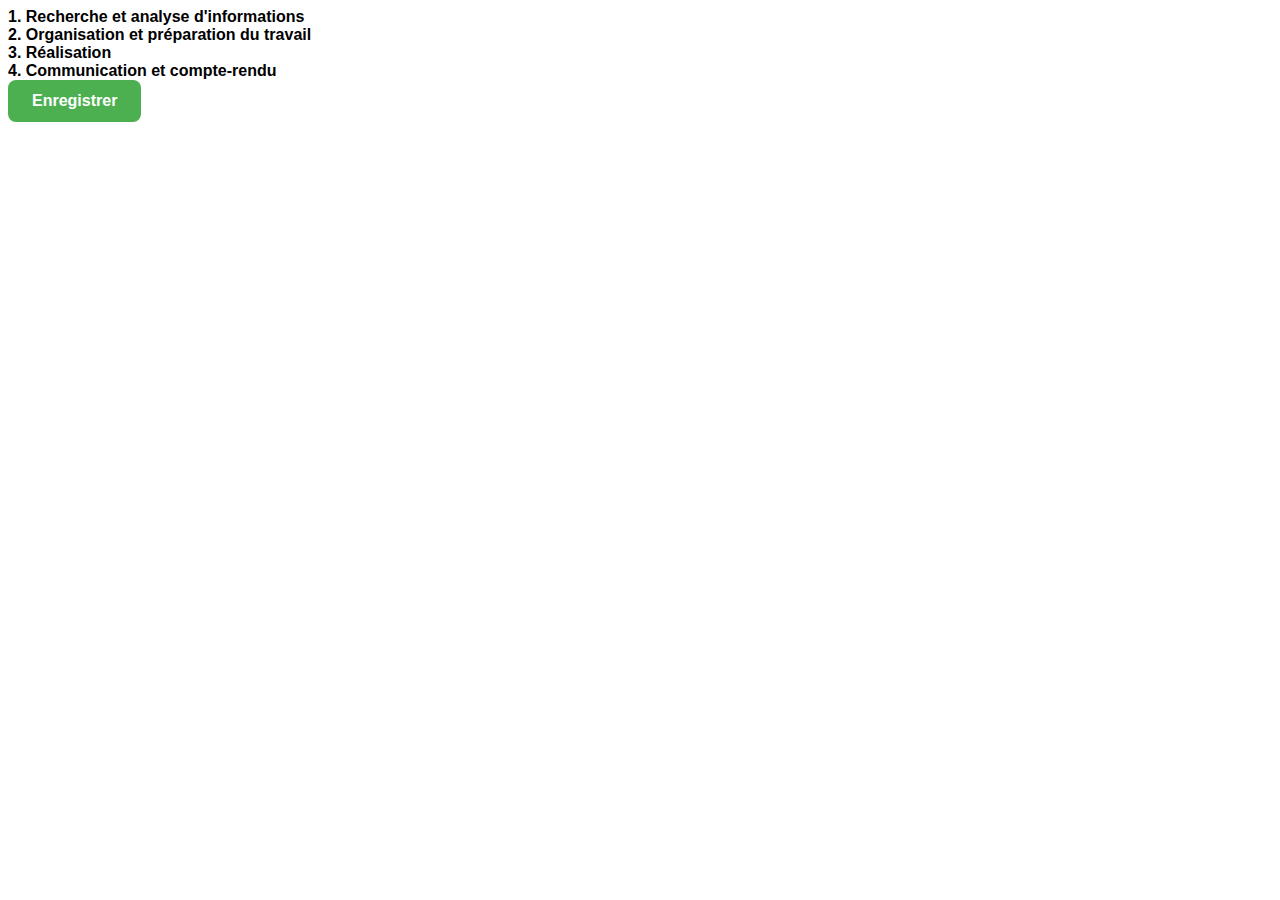
<file: index.html>
<!DOCTYPE html>
<html lang="fr">
<head>
    <meta charset="UTF-8">
    <meta name="viewport" content="width=device-width, initial-scale=1.0">
    <title>Quatre Tableaux Alignés</title>
    <style>
body {
    font-family: Arial, sans-serif;
}

table {
    border-collapse: collapse;
    width: 100%;
    margin: 20px 0;
    table-layout: auto; /* Utilisation de table-layout auto pour que les colonnes prennent la largeur du contenu */
}

th, td {
    padding: 10px;
    text-align: left;
    word-wrap: break-word; /* Permet de couper le texte si nécessaire */
}

th {
    background-color: #f4f4f4;
    border-bottom: 1px solid #ccc; /* Bordure pour les entêtes */
}

td {
    border-left: 1px solid #ccc;  /* Bordure à gauche des cellules */
    border-right: 1px solid #ccc; /* Bordure à droite des cellules */
}

th:nth-child(1), td:nth-child(1) { 
    width: 15%; /* Réduire la largeur pour la colonne des codes */
}

th:nth-child(2), td:nth-child(2) { 
    width: 40%; /* Largeur pour les activités plus large */
}

th:nth-child(3), td:nth-child(3) { 
    width: 15%; /* Largeur pour la validation, peut-être plus petite */
}

th:nth-child(4), td:nth-child(4) { 
    width: 30%; /* Largeur pour les connaissances, ajustée */
}

.bold {
    font-weight: bold;
}

.validation-cell {
    width: 20px;
    height: 20px;
    border: 1px solid #ccc;
    cursor: pointer;
    display: inline-block;
    margin: 0 5px;
}

#colorPanel {
    position: absolute;
    display: none;
    border: 1px solid #ccc;
    background-color: white;
    padding: 10px;
    box-shadow: 0px 4px 6px rgba(0, 0, 0, 0.1);
}

#colorPanel div {
    width: 30px;
    height: 30px;
    margin: 5px;
    border-radius: 5px;
    cursor: pointer;
}

#colorPanel div.abs-ne {
    width: 50px;
    height: 30px;
    display: flex;
    justify-content: center;
    align-items: center;
    font-size: 12px;
    font-weight: bold;
}

#btnEnregistrer {
    padding: 12px 24px;
    background-color: #4CAF50;
    color: white;
    font-size: 16px;
    font-weight: bold;
    border: none;
    border-radius: 8px;
    cursor: pointer;
    transition: background-color 0.3s, transform 0.2s;
}

#btnEnregistrer:hover {
    background-color: #45a049;
    transform: scale(1.05);
}

#btnEnregistrer:active {
    transform: scale(0.98);
}

/* Ajustements pour les tablettes */
@media (max-width: 768px) {
    th, td {
        padding: 8px; /* Réduire les espacements pour les petits écrans */
    }

    table {
        table-layout: fixed; /* S'assurer que les colonnes sont de taille égale */
    }

    th, td {
        word-wrap: break-word;
        text-align: center; /* Centrer le texte dans les colonnes */
    }

    th:nth-child(1), td:nth-child(1) {
        width: 20%;
    }

    th:nth-child(2), td:nth-child(2) {
        width: 50%;
    }

    th:nth-child(3), td:nth-child(3) {
        width: 15%;
    }

    th:nth-child(4), td:nth-child(4) {
        width: 30%;
    }

    #btnEnregistrer {
        width: 100%; /* Rendre le bouton plus large sur tablette */
        font-size: 18px;
    }
}

/* Ajustements spécifiques pour les petits écrans de téléphone */
@media (max-width: 480px) {
    table {
        font-size: 12px; /* Réduire la taille de la police du tableau pour les petits écrans */
        margin: 10px 0; /* Réduire la marge autour du tableau */
    }

    th, td {
        padding: 6px; /* Réduire les espacements pour les petits écrans */
        text-align: center; /* Centrer le texte dans les cellules */
    }

    th:nth-child(1), td:nth-child(1) {
        width: 25%; /* Augmenter la largeur de la première colonne pour qu'elle soit plus lisible */
    }

    th:nth-child(2), td:nth-child(2) {
        width: 50%; /* Réduire la largeur de la deuxième colonne pour mieux s'adapter */
    }

    th:nth-child(3), td:nth-child(3) {
        width: 10%; /* Réduire la largeur de la troisième colonne */
    }

    th:nth-child(4), td:nth-child(4) {
        width: 20%; /* Réduire la largeur de la quatrième colonne */
    }

    #btnEnregistrer {
        width: 100%; /* Rendre le bouton plus large sur téléphone */
        font-size: 14px; /* Réduire la taille de la police pour le bouton */
        padding: 10px 20px; /* Réduire la taille du bouton pour l'adapter aux petits écrans */
    }
}

    </style>
</head>
<body>

    <!-- Titre et Tableau 1 -->
    <strong><div id="title">1. Recherche et analyse d'informations</div></strong>
    <div id="tableau-container-1"></div>

    <!-- Titre et Tableau 2 -->
    <strong><div id="title">2. Organisation et préparation du travail</div></strong>
    <div id="tableau-container-2"></div>

    <!-- Titre et Tableau 3 -->
    <strong><div id="title">3. Réalisation</div></strong>
    <div id="tableau-container-3"></div>

    <!-- Titre et Tableau 4 -->
    <strong><div id="title">4. Communication et compte-rendu</div></strong>
    <div id="tableau-container-4"></div>

    <div id="colorPanel">
        <div style="background-color: #006400;" onclick="appliquerCouleur('green')"></div> <!-- VF : Vert foncé -->
        <div style="background-color: #008000;" onclick="appliquerCouleur('green')"></div> <!-- VM : Vert moyen -->
        <div style="background-color: #90EE90;" onclick="appliquerCouleur('lightgreen')"></div> <!-- VC : Vert clair -->
        <div style="background-color: yellow;" onclick="appliquerCouleur('yellow')"></div> <!-- J : Jaune -->
        <div style="background-color: orange;" onclick="appliquerCouleur('orange')"></div> <!-- O : Orange -->
        <div style="background-color: red;" onclick="appliquerCouleur('red')"></div> <!-- R : Rouge -->
        <div onclick="appliquerNote('A')" class="abs-ne" style="background-color: white; border: 1px solid #ccc;">ABS</div> <!-- ABS : Absent -->
        <div onclick="appliquerNote('N')" class="abs-ne" style="background-color: white; border: 1px solid #ccc;">NE</div> <!-- NE : Non évalué -->
    </div>
    
    <button id="btnEnregistrer">Enregistrer</button>


    <script src="tableau1.js"></script>
</body>
</html>
</file>
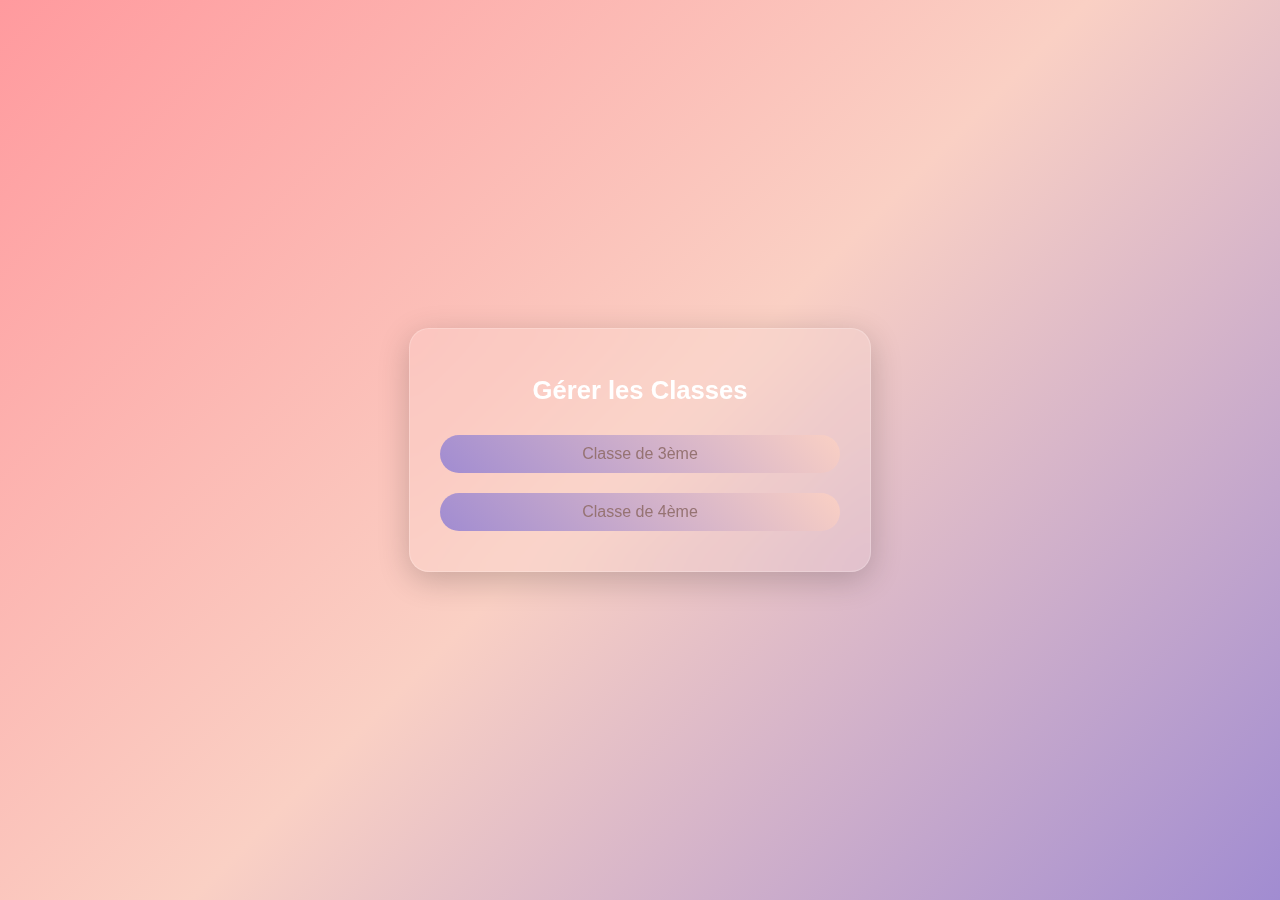
<file: classe.html>
<!DOCTYPE html>
<html lang="en">
<head>
  <meta charset="UTF-8">
  <meta name="viewport" content="width=device-width, initial-scale=1.0">
  <title>Classes</title>
  <style>
    /* Style de base pour la page */
    body {
      margin: 0;
      padding: 0;
      display: flex;
      justify-content: center;
      align-items: center;
      min-height: 100vh;
      background: linear-gradient(135deg, #ff9a9e, #fad0c4 50%, #a18cd1);
      font-family: Arial, sans-serif;
    }

    /* Container principal */
    .container {
      background: rgba(255, 255, 255, 0.1);
      backdrop-filter: blur(15px);
      border-radius: 20px;
      padding: 30px;
      width: 100%;
      max-width: 400px;
      box-shadow: 0 8px 32px rgba(0, 0, 0, 0.2);
      border: 1px solid rgba(255, 255, 255, 0.2);
      position: relative;
      display: flex;
      flex-direction: column;
      align-items: center;
    }

    /* Titre */
    h1 {
      font-size: 1.5rem;
      margin-bottom: 20px;
      color: #fff;
    }

    /* Boutons */
    button {
      width: 100%;
      padding: 10px;
      margin: 10px 0;
      border: none;
      border-radius: 20px;
      background: linear-gradient(45deg, #a18cd1, #fad0c4);
      color: rgb(150, 115, 115);
      font-size: 16px;
      cursor: pointer;
    }

    button:hover {
      background: linear-gradient(45deg, #fad0c4, #a18cd1);
    }

    /* Modale */
    .modale {
      display: none;
      position: fixed;
      top: 0;
      left: 0;
      width: 100%;
      height: 100%;
      background-color: rgba(0, 0, 0, 0.6);
      justify-content: center;
      align-items: center;
      z-index: 100;
    }

    .modale-content {
      background: rgba(255, 255, 255, 0.9);
      padding: 20px;
      border-radius: 10px;
      width: 80%;
      max-width: 400px;
      text-align: center;
    }

    .modale-content h2 {
      color: #a18cd1;
    }

    .modale-content button {
      background-color: #ff9a9e;
      color: white;
      margin: 5px;
    }

    .modale-content button:hover {
      background-color: #fad0c4;
    }

    /* Responsive */
    /* Pour les petits écrans (téléphones) */
    @media screen and (max-width: 600px) {
      h1 {
        font-size: 1.2rem;
      }
      button {
        font-size: 14px;
        padding: 8px;
      }
      .container {
        padding: 20px;
        max-width: 90%;
      }
    }

    /* Pour les tablettes et écrans moyens */
    @media screen and (min-width: 601px) and (max-width: 1024px) {
      h1 {
        font-size: 1.4rem;
      }
      button {
        font-size: 15px;
        padding: 9px;
      }
      .container {
        padding: 25px;
        max-width: 80%;
      }
    }

    /* Pour les écrans d'ordinateurs de bureau */
    @media screen and (min-width: 1025px) {
      h1 {
        font-size: 1.6rem;
      }
      button {
        font-size: 16px;
        padding: 10px;
      }
      .container {
        padding: 30px;
        max-width: 400px;
      }
    }
  </style>
</head>
<body>
  <div class="container">
    <h1>Gérer les Classes</h1>
    <!-- Boutons de sélection des classes -->
    <button id="btn3eme">Classe de 3ème</button>
    <button id="btn4eme">Classe de 4ème</button>
    
    <!-- Modale Classe 3ème -->
    <div id="modale3eme" class="modale">
      <div class="modale-content">
        <h2>Élèves de la Classe de 3ème</h2>
        <button class="eleve" data-idBdd="i4xdhdgWv9gPkDZMWw33" onclick="afficherEleve(this)">Leslie Catelain</button>
        <button class="eleve" data-idBdd="yEInDwc1661VTikWgTBn" onclick="afficherEleve(this)">Enzo Chapelliere</button>
        <button class="eleve" data-idBdd="YWtn18tzop3PxBStKJxg" onclick="afficherEleve(this)">D'shawn Cocks</button>
        <button class="eleve" data-idBdd="Ry2bh0iEobD2Wj98Necj" onclick="afficherEleve(this)">Naïla Goumaux</button>
        <button class="eleve" data-idBdd="jUAAfmDSWk9aB9hS1HAP" onclick="afficherEleve(this)">Clara Morel</button>
        <button class="eleve" data-idBdd="MVxyRVgsVWucJDURqf0n" onclick="afficherEleve(this)">Manon Pitard</button>
        <button onclick="fermerModale('modale3eme')">Fermer</button>
      </div>
    </div>

    <!-- Modale Classe 4ème -->
    <div id="modale4eme" class="modale">
      <div class="modale-content">
        <h2>Classe de 4ème</h2>
        <button id="btnGroupe1">Groupe 1</button>
        <button id="btnGroupe2">Groupe 2</button>
        <button onclick="fermerModale('modale4eme')">Fermer</button>
      </div>
    </div>

    <!-- Modale Groupe 1 de 4ème -->
    <div id="modaleGroupe1" class="modale">
      <div class="modale-content">
        <h2>Élèves du Groupe 1 (4ème)</h2>
        <button class="eleve" data-idBdd="w7OEKgfupysL0jXDmxor" onclick="afficherEleve(this)">Saona Bauer</button>
        <button class="eleve" data-idBdd="iiijS0LcQHhX7kuqucgV" onclick="afficherEleve(this)">Tommy Hague</button>
        <button class="eleve" data-idBdd="mWk0o1uV41DYOaEIYiWr" onclick="afficherEleve(this)">Sayan Picard</button>
        <button class="eleve" data-idBdd="8Ja2nFkpku4AFnpTtfT4" onclick="afficherEleve(this)">Sory Tall</button>
        <button class="eleve" data-idBdd="NrcEDpGBBoYyFnGSqL9X" onclick="afficherEleve(this)">Jeanne Voidie</button>
        <button class="eleve" data-idBdd="5qE4ZltFiySY33oNE7Ue" onclick="afficherEleve(this)">Mohamed Yoro</button>
        <button onclick="fermerModale('modaleGroupe1')">Fermer</button>
      </div>
    </div>

    <!-- Modale Groupe 2 de 4ème -->
    <div id="modaleGroupe2" class="modale">
      <div class="modale-content">
        <h2>Élèves du Groupe 2 (4ème)</h2>
        <button class="eleve" data-idBdd="MeOVEtBRarr3znfWu2rJ" onclick="afficherEleve(this)">Naïla Dellaoui Masse</button>
        <button class="eleve" data-idBdd="ZbsMMj8y14CJGwOKWNVj" onclick="afficherEleve(this)">Lyséane Garnier</button>
        <button class="eleve" data-idBdd="YnOO2ZdbhQ9yz0lWlyTT" onclick="afficherEleve(this)">Rafael Lagrene Funica</button>
        <button class="eleve" data-idBdd="LwRjHyvvJ90poX7oSCgz" onclick="afficherEleve(this)">Huseyin Machu</button>
        <button class="eleve" data-idBdd="io1bMbHWPUItV1RnL8LH" onclick="afficherEleve(this)">Mamadou Thiam</button>
        <button class="eleve" data-idBdd="B6h7gWRL0pyfpPCMlgOH" onclick="afficherEleve(this)">Alyzé Trupin Derache</button>
        <button onclick="fermerModale('modaleGroupe2')">Fermer</button>
      </div>
    </div>
  </div>

  <script>
    // Ouvrir la modale de la classe 3ème
    document.getElementById('btn3eme').addEventListener('click', function() {
      document.getElementById('modale3eme').style.display = 'flex';
    });
    // Ouvrir la modale de la classe 4ème
    document.getElementById('btn4eme').addEventListener('click', function() {
      document.getElementById('modale4eme').style.display = 'flex';
    });
    // Ouvrir la modale du groupe 1 de la classe de 4ème
    document.getElementById('btnGroupe1').addEventListener('click', function() {
      document.getElementById('modaleGroupe1').style.display = 'flex';
    });
    // Ouvrir la modale du groupe 2 de la classe de 4ème
    document.getElementById('btnGroupe2').addEventListener('click', function() {
      document.getElementById('modaleGroupe2').style.display = 'flex';
    });
    // Fermer la modale
    function fermerModale(modaleId) {
      document.getElementById(modaleId).style.display = 'none';
    }
    // Afficher les détails d'un élève en redirigeant vers admin.html avec l'IdBdd
    function afficherEleve(button) {
      var idBdd = button.getAttribute('data-idBdd');
      window.location.href = "admin.html?idBDD=" + idBdd;
    }
  </script>
</body>
</html>
</file>
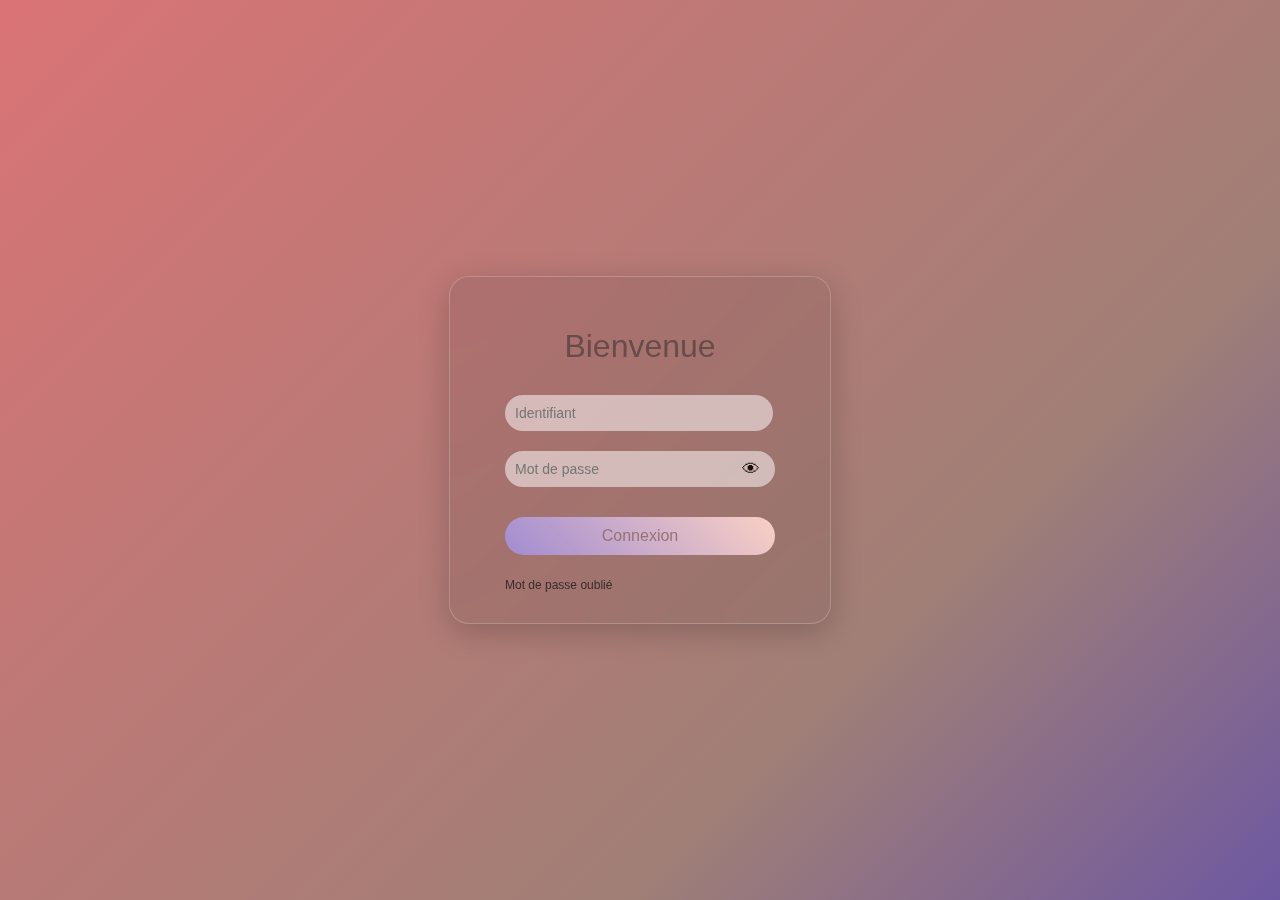
<file: formulaire.html>
<!DOCTYPE html>
<html lang="en">
<head>
  <meta charset="UTF-8">
  <meta name="viewport" content="width=device-width, initial-scale=1.0">
  <title>Livret des compétences</title>
  <style>
    /* Global Styles */
    body {
      margin: 0;
      padding: 0;
      display: flex;
      justify-content: center;
      align-items: center;
      min-height: 100vh;
      background: linear-gradient(135deg, #da7376, #a07f76 70%, #6e58a1);
      font-family: Arial, sans-serif;
    }

    h1 {
      text-align: center;
      color: rgb(104, 76, 76);
      font-family: 'Segoe UI', Tahoma, Geneva, Verdana, sans-serif;
      font-weight: 500;
      margin-bottom: 20px;
    }

    /* Form Container */
    .form-container {
      background: rgba(48, 44, 44, 0.1);
      backdrop-filter: blur(15px);
      border-radius: 20px;
      padding: 30px;
      width: 320px;
      box-shadow: 0 8px 32px rgba(0, 0, 0, 0.2);
      border: 1px solid rgba(255, 255, 255, 0.2);
      position: relative;
      display: flex;
      flex-direction: column;
      align-items: center;
    }

    /* Identifiant Field */
    .identifiant {
      width: 92%; /* Uniforme pour le champ Identifiant */
      padding: 10px;
      margin: 10px 0;
      border: none;
      border-radius: 20px;
      background: rgba(255, 255, 255, 0.521);
      color: rgb(60, 50, 50);
      outline: none;
      font-size: 14px;
    }

    /* Password Field */
    .password-container {
      position: relative; 
    }

    .password-container .mdp {
      width: 250px;
      padding: 10px;
      margin: 10px 0;
      border: none;
      border-radius: 20px;
      background: rgba(255, 255, 255, 0.521);
      color: rgb(60, 50, 50);
      outline: none;
      font-size: 14px;
    }

    .toggle-password {
      position: absolute;
      top: 50%;
      right: 15px;
      transform: translateY(-50%);
      cursor: pointer;
      font-size: 18px;
      color: rgb(27, 14, 14);
    }

    .toggle-password:hover {
      color: white;
    }

    /* Button */
    form button {
      width: 100%;
      padding: 10px;
      margin: 20px 0;
      border: none;
      border-radius: 20px;
      background: linear-gradient(45deg, #a18cd1, #fad0c4);
      color: rgb(150, 115, 115);
      font-size: 16px;
      cursor: pointer;
    }

    form button:hover {
      background: linear-gradient(45deg, #fad0c4, #a18cd1);
    }

    /* Forgot Password */
    .forgot-password {
      text-decoration: none;
      color: rgb(56, 44, 44);
      font-size: 12px;
    }

    .forgot-password:hover {
      text-decoration: underline;
      color: white;
    }
  </style>
</head>
<body>
  <div class="form-container">
    <h1>Bienvenue</h1>
    <form>
      <!-- Identifiant -->
      <input type="text" class="identifiant" placeholder="Identifiant" required>

      <!-- Mot de passe avec icône d'œil -->
      <div class="password-container">
        <input type="password" class="mdp" id="password" placeholder="Mot de passe" required>
        <span id="toggle-password" class="toggle-password">&#128065;</span>
      </div>

      <button type="submit">Connexion</button>
      <a href="#" class="forgot-password">Mot de passe oublié</a>
    </form>
  </div>
  <script>
    // Sélectionner l'élément de mot de passe et l'icône d'œil
    const passwordInput = document.getElementById('password');
    const togglePassword = document.getElementById('toggle-password');

    // Ajouter un événement au clic sur l'icône
    togglePassword.addEventListener('click', () => {
      // Vérifier le type actuel du champ de mot de passe
      const isPasswordVisible = passwordInput.type === 'text';

      // Basculer entre 'password' et 'text'
      passwordInput.type = isPasswordVisible ? 'password' : 'text';

      // Changer l'icône en fonction de l'état
      togglePassword.textContent = isPasswordVisible ? '👁️' : '🙈';
    });


// Liste d'exemples d'identifiants et mots de passe (à remplacer par ta propre logique de gestion)
const utilisateurs = [
     { id: "LeslieC", motdepasse: "SegpaJB", idBdd: "i4xdhdgWv9gPkDZMWw33" }, // Leslie
       { id: "EnzoC", motdepasse: "SegpaJB", idBdd: "yEInDwc1661VTikWgTBn" }, // Enzo
    { id: "D'shawnC", motdepasse: "SegpaJB", idBdd: "YWtn18tzop3PxBStKJxg" }, // D'shawn
      { id: "NaïlaG", motdepasse: "SegpaJB", idBdd: "Ry2bh0iEobD2Wj98Necj" }, // Naïla
      { id: "ClaraM", motdepasse: "SegpaJB", idBdd: "jUAAfmDSWk9aB9hS1HAP" }, // Clara
      { id: "ManonP", motdepasse: "SegpaJB", idBdd: "MVxyRVgsVWucJDURqf0n" }, // Manon
      { id: "SaonaB", motdepasse: "SegpaJB", idBdd: "w7OEKgfupysL0jXDmxor" }, // Saona
      { id: "TommyH", motdepasse: "SegpaJB", idBdd: "iiijS0LcQHhX7kuqucgV" }, // Tommy
      { id: "SayanP", motdepasse: "SegpaJB", idBdd: "mWk0o1uV41DYOaEIYiWr" }, // Sayan
       { id: "SoryT", motdepasse: "SegpaJB", idBdd: "8Ja2nFkpku4AFnpTtfT4" }, // Sory
     { id: "JeanneV", motdepasse: "SegpaJB", idBdd: "NrcEDpGBBoYyFnGSqL9X" }, // Jeanne
    { id: "MohamedY", motdepasse: "SegpaJB", idBdd: "5qE4ZltFiySY33oNE7Ue" }, // Mohamed
      { id: "NaïlaD", motdepasse: "SegpaJB", idBdd: "MeOVEtBRarr3znfWu2rJ" }, // Naïlaa
    { id: "LyséaneG", motdepasse: "SegpaJB", idBdd: "ZbsMMj8y14CJGwOKWNVj" }, // Lyséane
     { id: "RafaelL", motdepasse: "SegpaJB", idBdd: "YnOO2ZdbhQ9yz0lWlyTT" }, // Rafael
     { id: "Huseyin", motdepasse: "SegpaJB", idBdd: "LwRjHyvvJ90poX7oSCgz" }, // Huseyin
    { id: "MamadouT", motdepasse: "SegpaJB", idBdd: "io1bMbHWPUItV1RnL8LH" }, // Mamadou
      { id: "AlyzéT", motdepasse: "SegpaJB", idBdd: "B6h7gWRL0pyfpPCMlgOH" }, // Alyzé    

    { id: "greta.bisson", motdepasse: "Garbot76", type: "admin" },  // Utilisateur admin
    { id: "t", motdepasse: "s", type: "admin" }  // Utilisateur admin
  ];

  
  function connexion() {
  // Récupérer les valeurs du formulaire
  const identifiant = document.querySelector('.identifiant').value;
  const motdepasse = document.querySelector('.mdp').value;

  // Vérifier si l'identifiant et le mot de passe sont corrects
  const utilisateurTrouve = utilisateurs.find(utilisateur => utilisateur.id === identifiant && utilisateur.motdepasse === motdepasse);

  if (utilisateurTrouve) {
    if (utilisateurTrouve.type === "admin") {
      // Si c'est un admin, rediriger vers classe.html sans paramètre
      sessionStorage.setItem('utilisateur', JSON.stringify(utilisateurTrouve));
      window.location.href = 'classe.html';
    } else {
      // Si c'est un élève, inclure IdBdd dans l'URL
      sessionStorage.setItem('utilisateur', JSON.stringify(utilisateurTrouve));
      const url = `evaluation.html?idBDD=${encodeURIComponent(utilisateurTrouve.idBdd)}`;
      window.location.href = url;  // Redirection avec le paramètre idBDD
    }
  } else {
    // Si les identifiants sont incorrects, afficher un message d'erreur
    alert("Identifiant ou mot de passe incorrect.");
  }
}

  // Ajouter un événement au formulaire pour empêcher le rechargement de la page et appeler la fonction connexion
  document.querySelector('form').addEventListener('submit', function(event) {
    event.preventDefault();  // Empêcher le rechargement de la page
    connexion();
  });
  
  </script>
</body>
</html>
</file>
